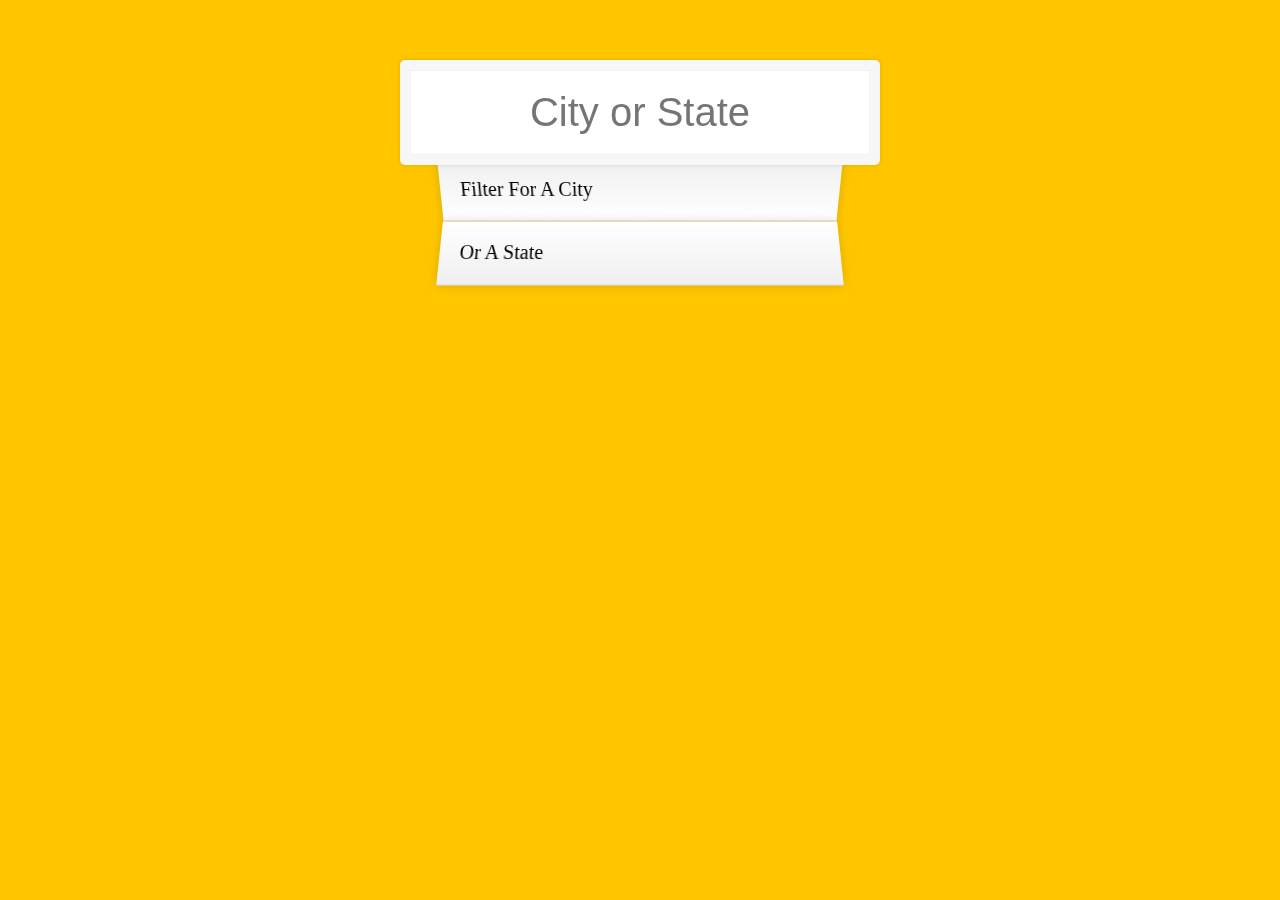
<file: ajax/index.html>
<!DOCTYPE html>
<html lang="en">

<head>
    <meta charset="UTF-8">
    <title>Type Ahead 👀</title>
    <link rel="stylesheet" href="css/style.css">
</head>

<body>

    <form class="search-form">
        <input type="text" class="search" placeholder="City or State">
        <ul class="suggestions">
            <li>Filter for a city</li>
            <li>or a state</li>
        </ul>
    </form>
    <script src="js/script.js"></script>
</body>

</html>
</file>
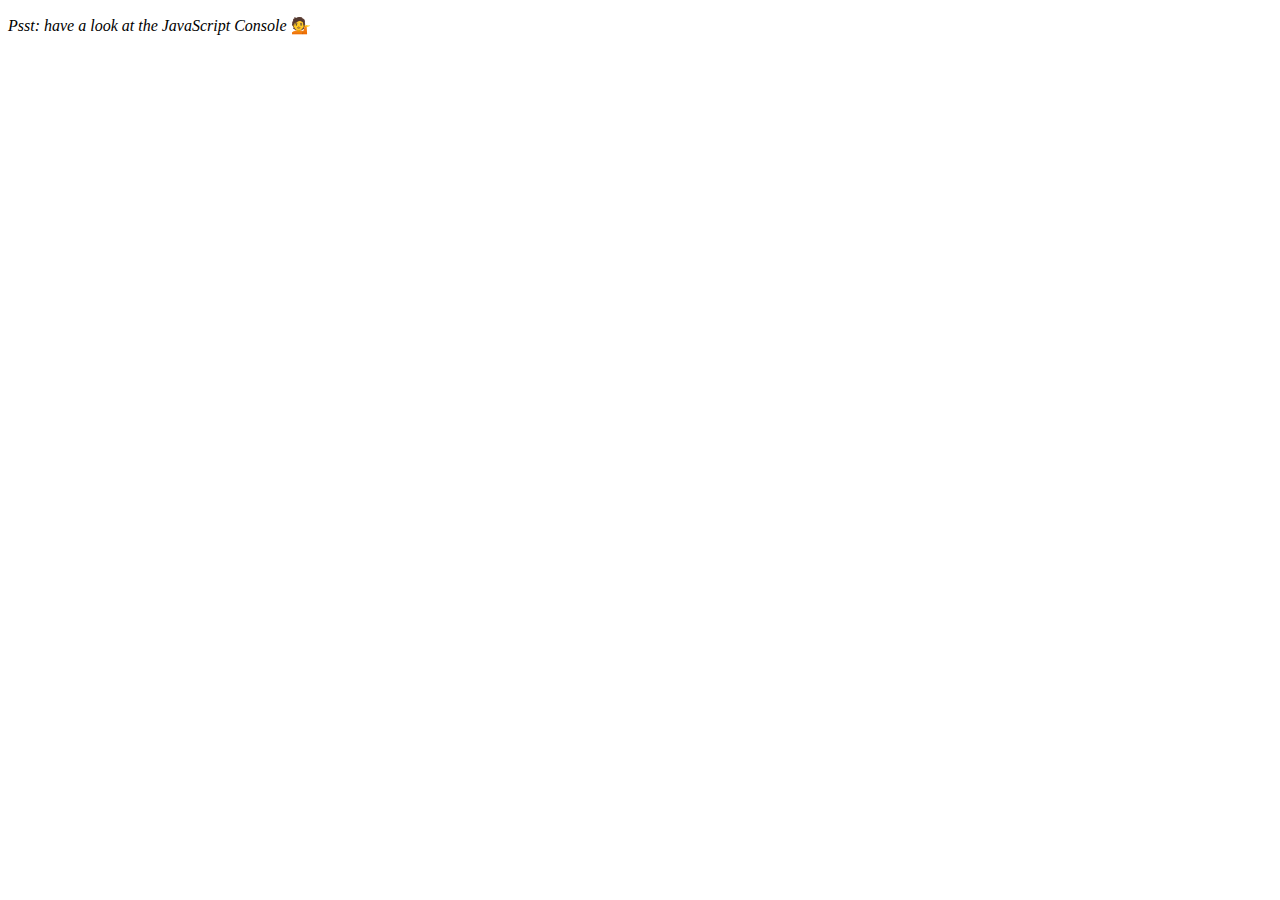
<file: array-cardio-2/index.html>
<!DOCTYPE html>
<html lang="en">

<head>
    <meta charset="UTF-8">
    <title>Array Cardio 💪💪</title>
</head>

<body>
    <p><em>Psst: have a look at the JavaScript Console</em> 💁</p>
    <script>
        // ## Array Cardio Day 2

        const people = [{
            name: 'Wes',
            year: 1988
        }, {
            name: 'Kait',
            year: 1986
        }, {
            name: 'Irv',
            year: 1970
        }, {
            name: 'Lux',
            year: 2015
        }];

        const comments = [{
            text: 'Love this!',
            id: 523423
        }, {
            text: 'Super good',
            id: 823423
        }, {
            text: 'You are the best',
            id: 2039842
        }, {
            text: 'Ramen is my fav food ever',
            id: 123523
        }, {
            text: 'Nice Nice Nice!',
            id: 542328
        }];

        // Some and Every Checks
        // Array.prototype.some() // is at least one person 19 or older?
        const isAdult = people.some((person) => (new Date()).getFullYear() - person.year > 19);
        console.log({
            isAdult
        });
        // Array.prototype.every() // is everyone 19 or older?
        const allAdult = people.every((person) => (new Date()).getFullYear() - person.year > 19);
        console.log({
            allAdult
        });
        // Array.prototype.find()
        // Find is like filter, but instead returns just the one you are looking for
        // find the comment with the ID of 823423
        const com = comments.find(comment => comment.id === 823423);
        console.log(com);
        // Array.prototype.findIndex()
        // Find the comment with this ID
        // delete the comment with the ID of 823423
        const index = comments.findIndex(coment => coment.id === 823423);
        const arr = comments.splice(index, 1);


        console.log(comments);
    </script>
</body>

</html>
</file>
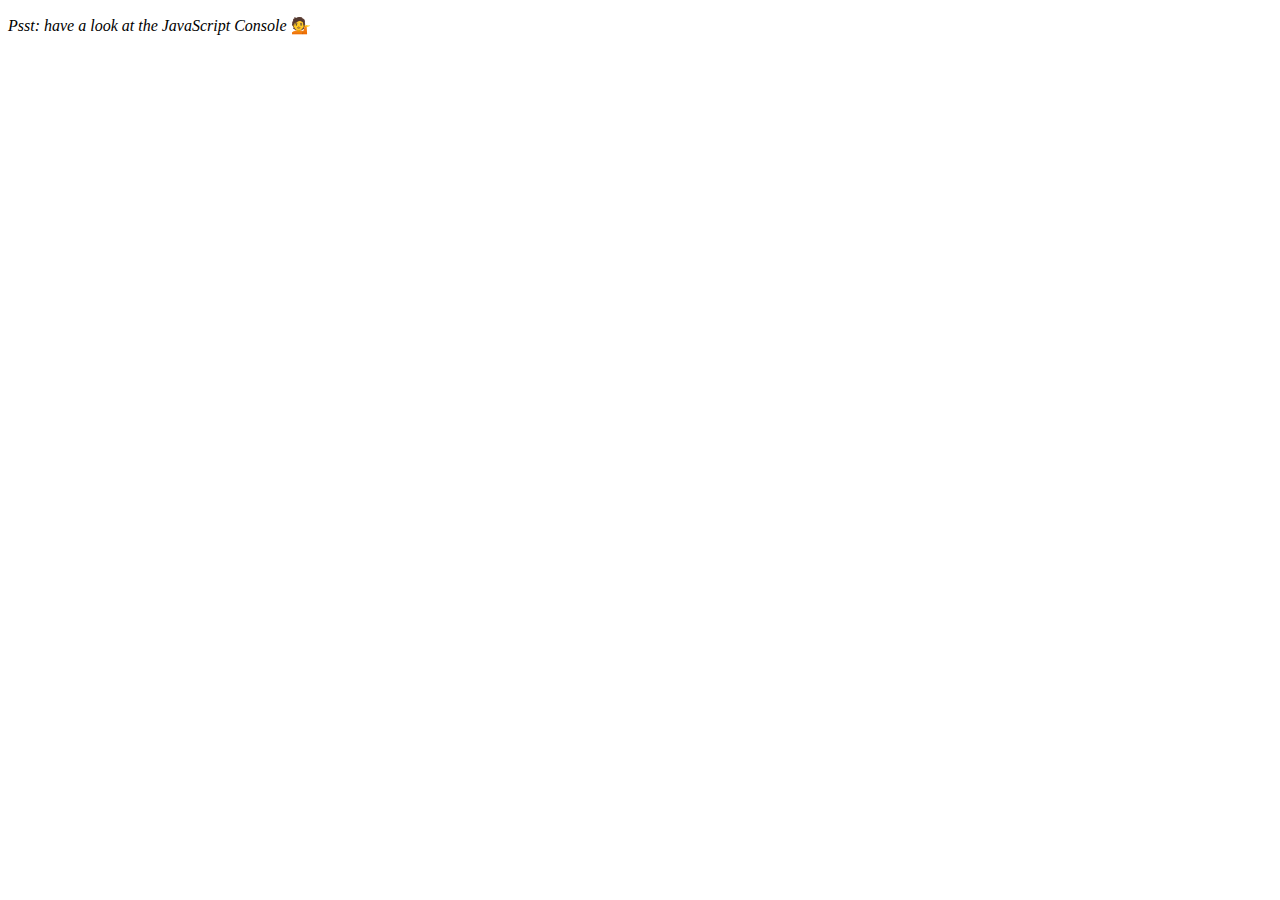
<file: array-cardio/index.html>
<!DOCTYPE html>
<html lang="en">

<head>
    <meta charset="UTF-8">
    <title>Array Cardio 💪</title>
</head>

<body>
    <p><em>Psst: have a look at the JavaScript Console</em> 💁</p>
    <script>
        // Get your shorts on - this is an array workout!
        // ## Array Cardio Day 1

        // Some data we can work with

        const inventors = [{
            first: 'Albert',
            last: 'Einstein',
            year: 1879,
            passed: 1955
        }, {
            first: 'Isaac',
            last: 'Newton',
            year: 1643,
            passed: 1727
        }, {
            first: 'Galileo',
            last: 'Galilei',
            year: 1564,
            passed: 1642
        }, {
            first: 'Marie',
            last: 'Curie',
            year: 1867,
            passed: 1934
        }, {
            first: 'Johannes',
            last: 'Kepler',
            year: 1571,
            passed: 1630
        }, {
            first: 'Nicolaus',
            last: 'Copernicus',
            year: 1473,
            passed: 1543
        }, {
            first: 'Max',
            last: 'Planck',
            year: 1858,
            passed: 1947
        }, {
            first: 'Katherine',
            last: 'Blodgett',
            year: 1898,
            passed: 1979
        }, {
            first: 'Ada',
            last: 'Lovelace',
            year: 1815,
            passed: 1852
        }, {
            first: 'Sarah E.',
            last: 'Goode',
            year: 1855,
            passed: 1905
        }, {
            first: 'Lise',
            last: 'Meitner',
            year: 1878,
            passed: 1968
        }, {
            first: 'Hanna',
            last: 'Hammarström',
            year: 1829,
            passed: 1909
        }];

        const people = ['Beck, Glenn', 'Becker, Carl', 'Beckett, Samuel', 'Beddoes, Mick', 'Beecher, Henry', 'Beethoven, Ludwig', 'Begin, Menachem', 'Belloc, Hilaire', 'Bellow, Saul', 'Benchley, Robert', 'Benenson, Peter', 'Ben-Gurion, David', 'Benjamin, Walter', 'Benn, Tony', 'Bennington, Chester', 'Benson, Leana', 'Bent, Silas', 'Bentsen, Lloyd', 'Berger, Ric', 'Bergman, Ingmar', 'Berio, Luciano', 'Berle, Milton', 'Berlin, Irving', 'Berne, Eric', 'Bernhard, Sandra', 'Berra, Yogi', 'Berry, Halle', 'Berry, Wendell', 'Bethea, Erin', 'Bevan, Aneurin', 'Bevel, Ken', 'Biden, Joseph', 'Bierce, Ambrose', 'Biko, Steve', 'Billings, Josh', 'Biondo, Frank', 'Birrell, Augustine', 'Black, Elk', 'Blair, Robert', 'Blair, Tony', 'Blake, William'];

        // Array.prototype.filter()
        // 1. Filter the list of inventors for those who were born in the 1500's
        const filteredInventors = inventors.filter(inventor => inventor.year > 1500 && inventor.year < 1600);
        console.log(filteredInventors);
        // Array.prototype.map()
        // 2. Give us an array of the inventors' first and last names
        const mappedInventors = inventors.map((inventor) => {
            return {
                first: inventor.first,
                last: inventor.last
            }
        });

        console.log(mappedInventors);
        // Array.prototype.sort()
        // 3. Sort the inventors by birthdate, oldest to youngest
        const sorted = inventors.sort((a, b) => a.year - b.year);
        console.log(sorted);

        // Array.prototype.reduce()
        // 4. How many years did all the inventors live?
        const total = inventors.reduce((year, inventor) => year + (inventor.passed - inventor.year), 0);
        console.log(total);

        // 5. Sort the inventors by years lived
        // const livedYears = inventors.sort((a, b) => ((a.passed - a.year) - (b.passed - b.year)));
        // console.log(livedYears);
        const ageArray = inventors.map((inventor) => {
            inventor.age = inventor.passed - inventor.year;
            return inventor;
        }).sort((a, b) => a.age - b.age);
        console.log(ageArray);

        const totalAge = ageArray.reduce((total, inventor) => total + inventor.age, 0);
        console.log(totalAge);

        // 6. create a list of Boulevards in Paris that contain 'de' anywhere in the name
        // https://en.wikipedia.org/wiki/Category:Boulevards_in_Paris
        const deNames = inventors.filter((inventor) => (inventor.first.indexOf('de') >= 0 || inventor.last.indexOf('de') >= 0));
        console.log(deNames);
        // 7. sort Exercise
        // Sort the people alphabetically by last name
        const byLastName = people.sort((firstOne, secondOne) => {
            const [afirst, alast] = firstOne.split(', ');
            const [bfirst, blast] = secondOne.split(', ');

            return alast > blast ? 1 : -1;
        });
        console.log(byLastName);
        // 8. Reduce Exercise
        // Sum up the instances of each of these
        const data = ['car', 'car', 'truck', 'truck', 'bike', 'walk', 'car', 'van', 'bike', 'walk', 'car', 'van', 'car', 'truck'];

        const instances = data.reduce((obj, item) => {
            if (!obj[item]) {
                obj[item] = 0;
            }
            obj[item]++;
            return obj;
        }, {});

        console.log(instances);
    </script>
</body>

</html>
</file>
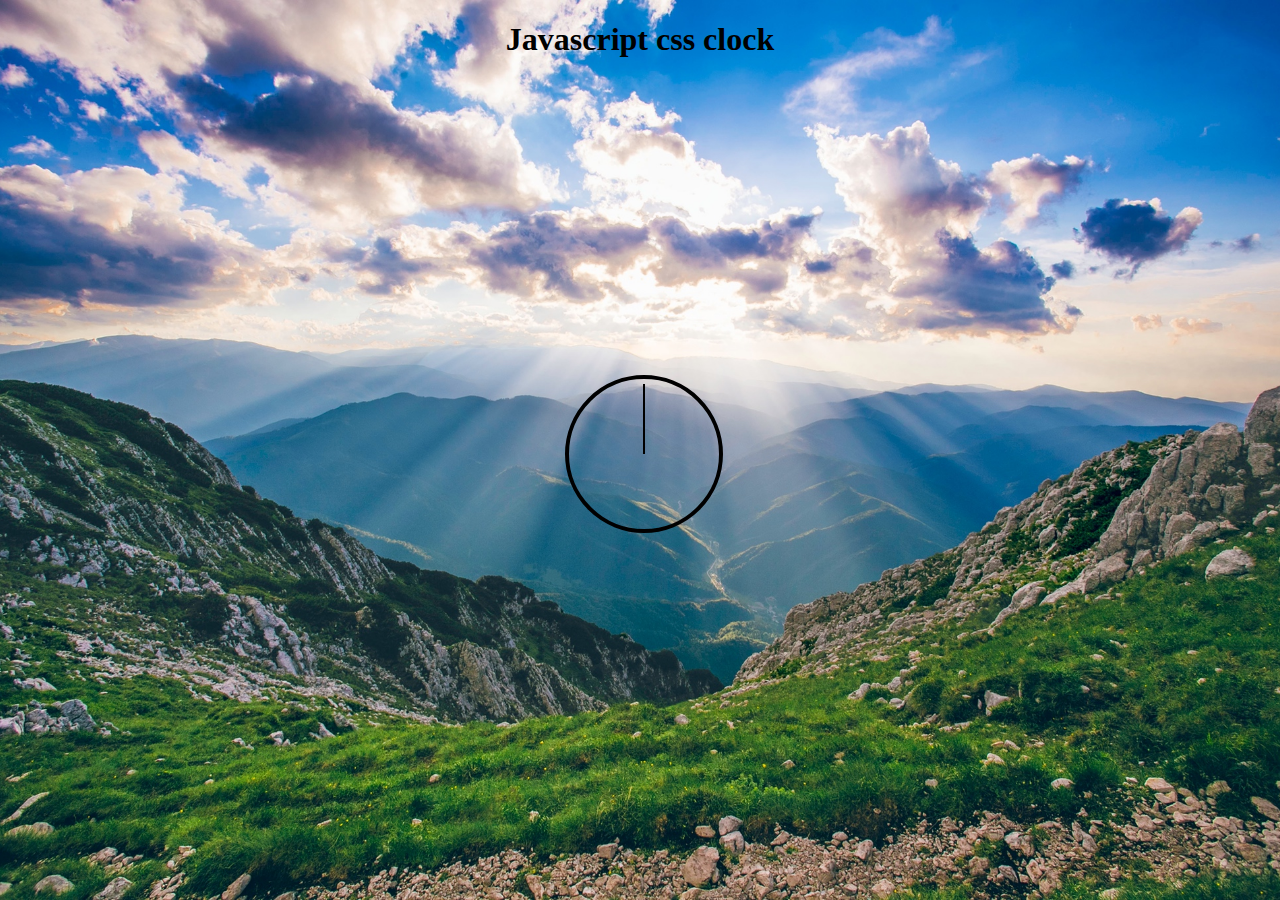
<file: css-js-clock/index.html>
<!DOCTYPE html>
<html lang="en">

<head>
    <meta charset="UTF-8">
    <meta name="viewport" content="width=device-width, initial-scale=1.0">
    <meta http-equiv="X-UA-Compatible" content="ie=edge">
    <title>Js - css - clock</title>
    <link rel="stylesheet" type="" href="css/style.css">
</head>

<body>
    <h1>Javascript css clock</h1>
    <div class="clock">
        <div class="clock-face">
            <div class="hand hour-hand"></div>
            <div class="hand minute-hand"></div>
            <div class="hand second-hand"></div>
        </div>
    </div>
    <script src="js/script.js"></script>
</body>

</html>
</file>
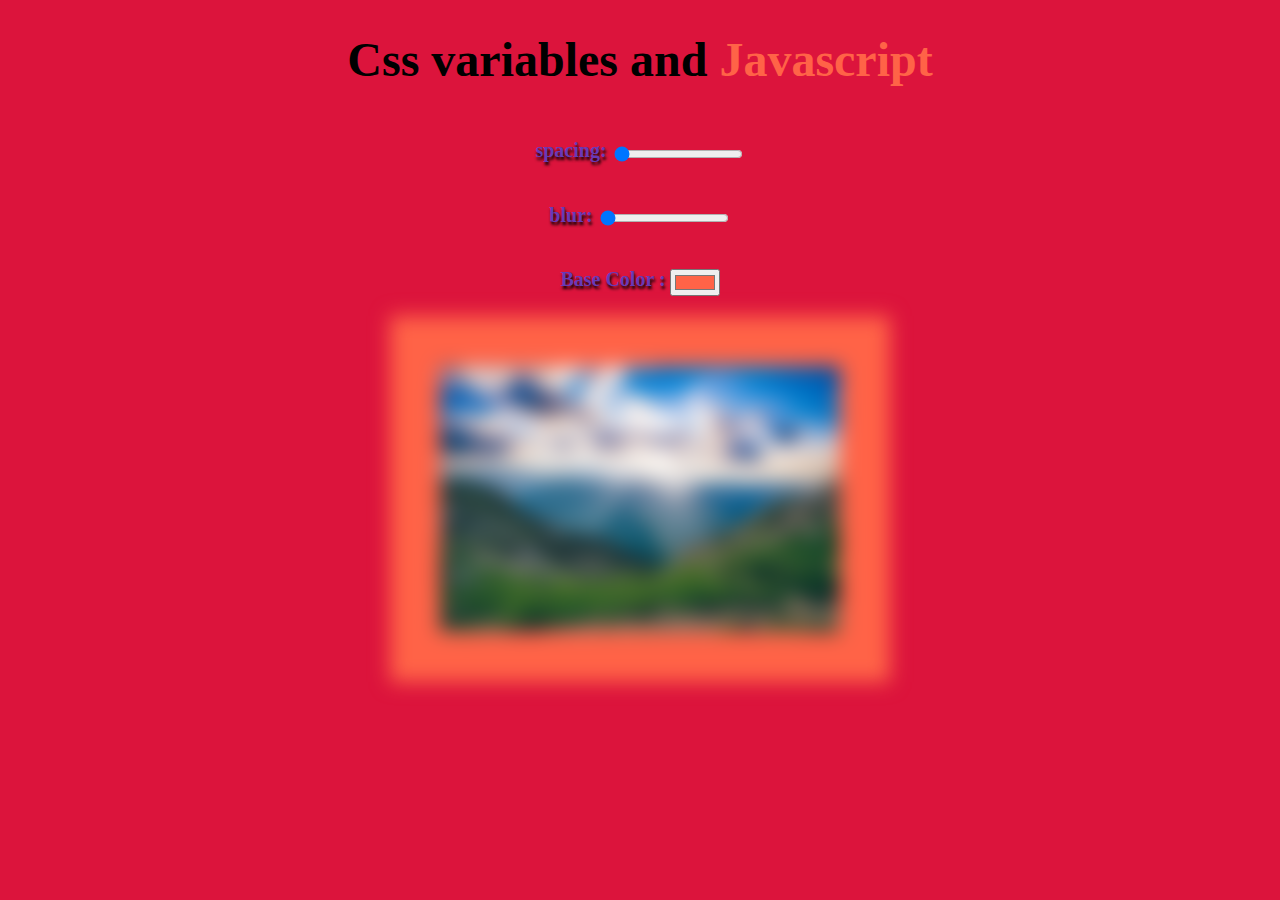
<file: cssvar/index.html>
<!DOCTYPE html>
<html lang="en">

<head>
    <meta charset="UTF-8">
    <meta name="viewport" content="width=device-width, initial-scale=1.0">
    <meta http-equiv="X-UA-Compatible" content="ie=edge">
    <title>Css variable and Javascript</title>
    <link rel="stylesheet" type="" href="css/style.css">
</head>

<body>
    <h1>Css variables and <span class="hl">Javascript</span></h1>
    <div>
        <label for="spacing">spacing: </label>
        <input type="range" id="spacing" name="spacing" min="0" max="200" step="10" value="0" data-sizing="px">
    </div>

    <div>
        <label for="blur">blur: </label>
        <input type="range" id="blur" name="blur" min="0" max="200" step="10" value="0" data-sizing="px">
    </div>

    <div>
        <label for="base-color">Base Color :</label>
        <input type="color" id="baser" name="base" value="#ff6347">
    </div>

    <img src="images/bg.jpg" alt="">


    <script src="js/script.js"></script>
</body>

</html>
</file>
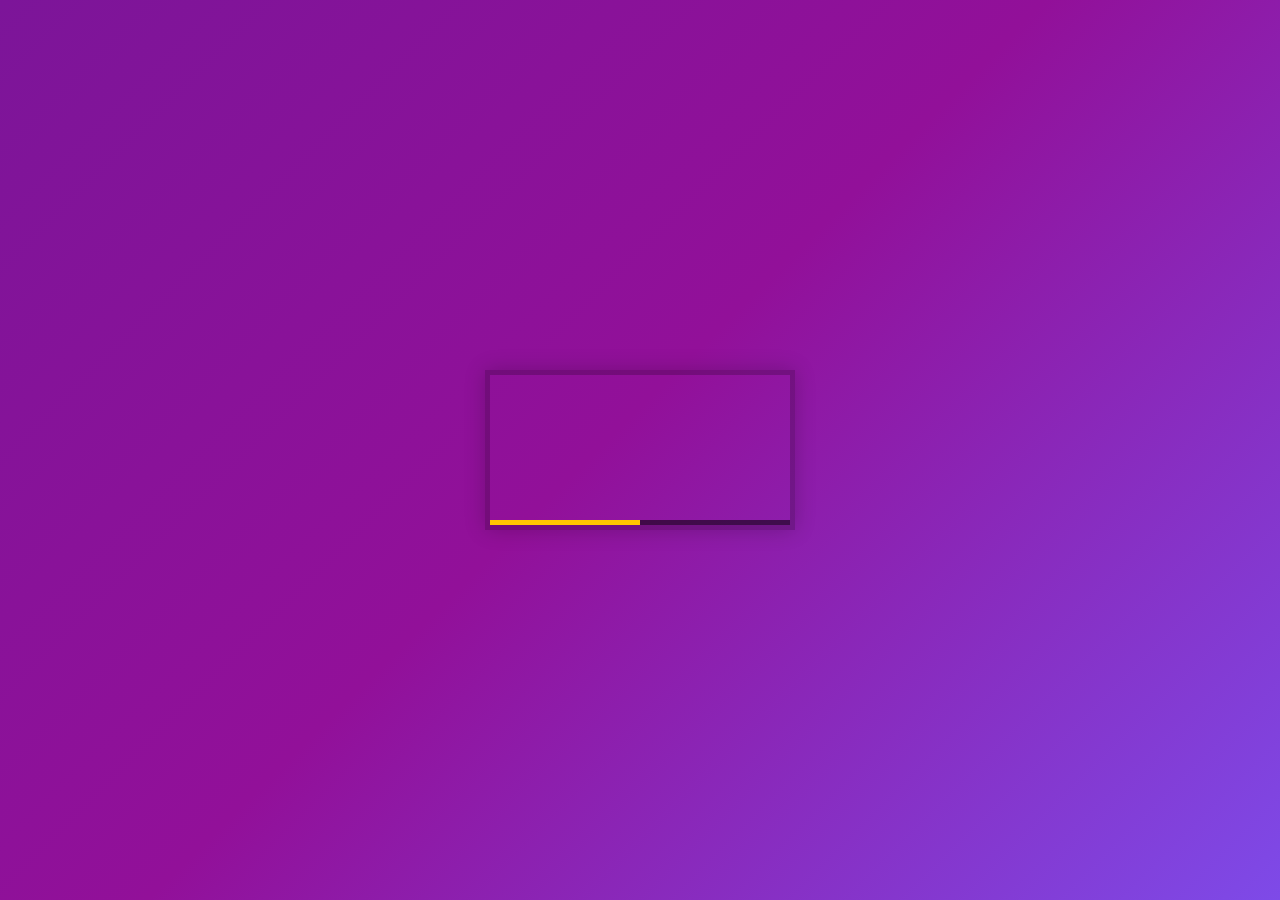
<file: custom-video-player/index.html>
<!DOCTYPE html>
<html lang="en">

<head>
    <meta charset="UTF-8">
    <title>HTML Video Player</title>
    <link rel="stylesheet" href="css/style.css">
</head>

<body>

    <div class="player">
        <video class="player__video viewer" src="https://player.vimeo.com/external/194837908.sd.mp4?s=c350076905b78c67f74d7ee39fdb4fef01d12420&profile_id=164"></video>

        <div class="player__controls">
            <div class="progress">
                <div class="progress__filled"></div>
            </div>
            <button class="player__button toggle" title="Toggle Play">►</button>
            <input type="range" name="volume" class="player__slider" min="0" max="1" step="0.05" value="1">
            <input type="range" name="playbackRate" class="player__slider" min="0.5" max="2" step="0.1" value="1">
            <button data-skip="-10" class="player__button">« 10s</button>
            <button data-skip="25" class="player__button">25s »</button>
        </div>
    </div>

    <script src="js/scripts.js"></script>
</body>

</html>
</file>
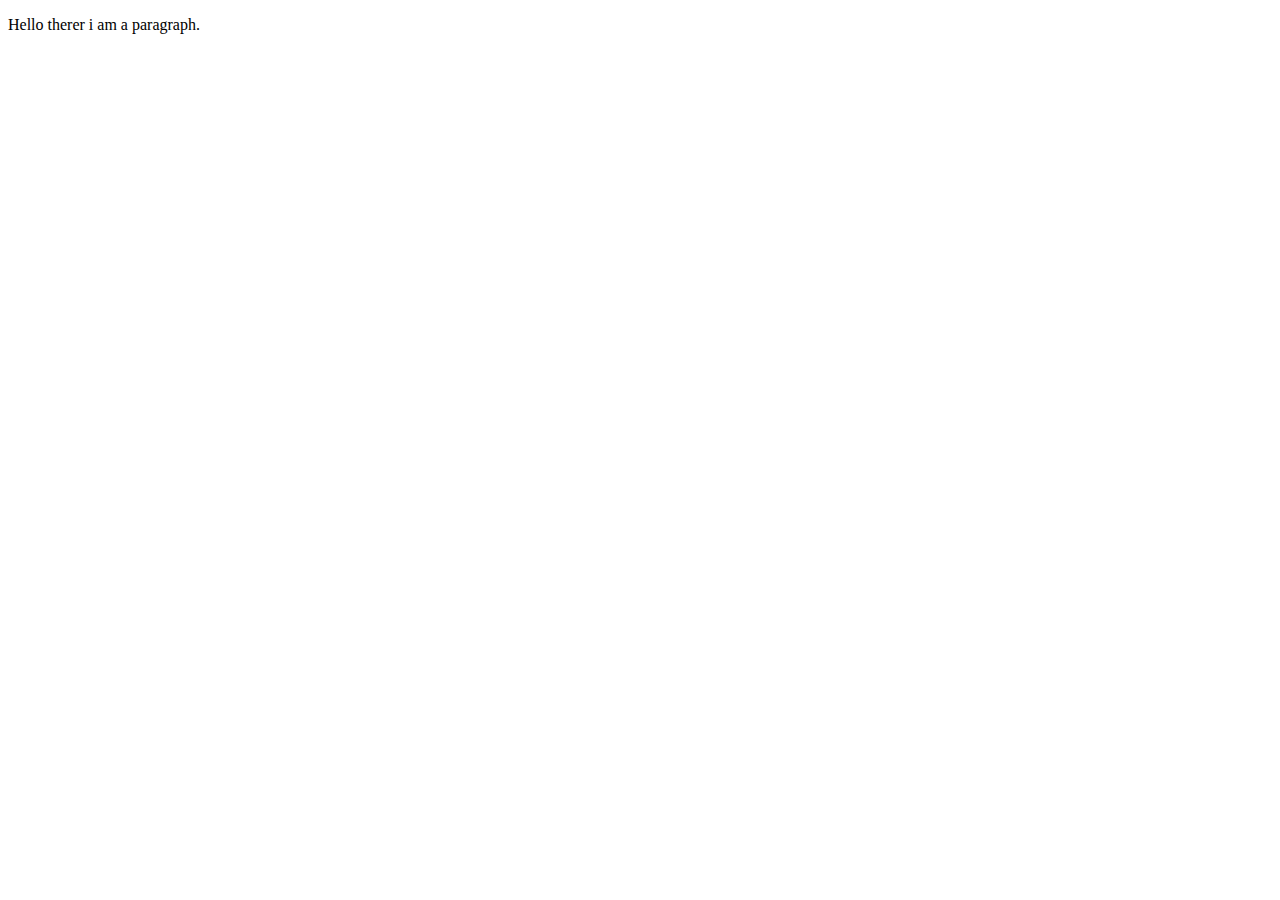
<file: devtools/index.html>
<!DOCTYPE html>
<html lang="en">

<head>
    <meta charset="UTF-8">
    <meta name="viewport" content="width=device-width, initial-scale=1.0">
    <meta http-equiv="X-UA-Compatible" content="ie=edge">
    <title>Dev Tools</title>
</head>

<body>
    <p onclick="changeTogreen()"> Hello therer i am a paragraph.</p>
    <script>
        function changeTogreen(e) {
            const p = document.querySelector('p');
            p.style.color = 'green';
            p.style.fontSize = '40px';
        }

        console.log('Hello there %s', 'Shameer');
        console.log('%c Huree', 'color:red;font-size:13px;');
        console.warn('Warning');
        console.error("Errror");
        console.info('Info text');
    </script>
</body>

</html>
</file>
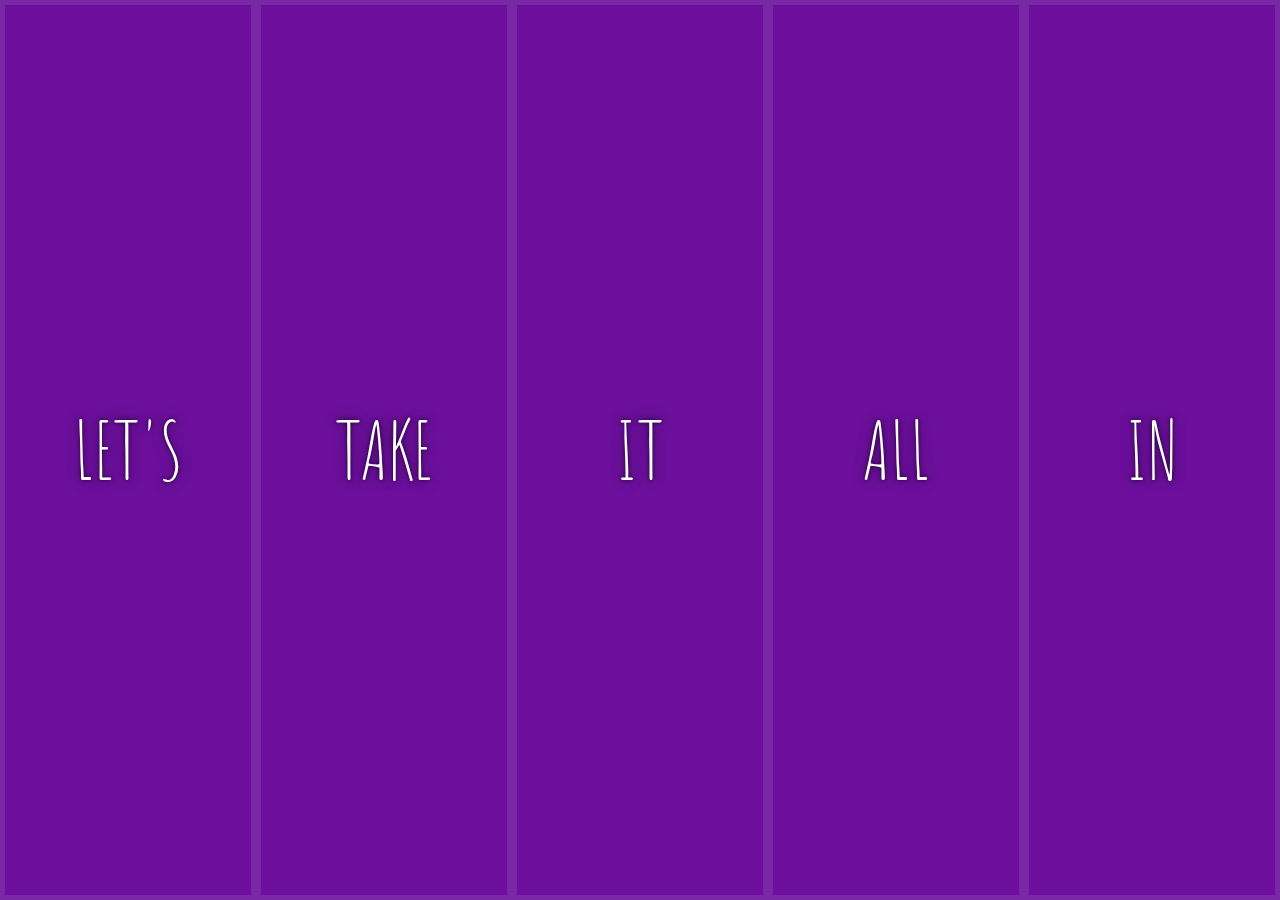
<file: flexpanels/index.html>
<!DOCTYPE html>
<html lang="en">

<head>
    <meta charset="UTF-8">
    <meta name="viewport" content="width=device-width, initial-scale=1.0">
    <meta http-equiv="X-UA-Compatible" content="ie=edge">
    <title>Flex panels</title>
    <link href='https://fonts.googleapis.com/css?family=Amatic+SC' rel='stylesheet' type='text/css'>
    <link rel="stylesheet" type="" href="css/style.css">
</head>

<body>
    <div class="panels">
        <div class="panel panel1">
            <p>Hey</p>
            <p>Let's</p>
            <p>Dance</p>
        </div>
        <div class="panel panel2">
            <p>Give</p>
            <p>Take</p>
            <p>Receive</p>
        </div>
        <div class="panel panel3">
            <p>Experience</p>
            <p>It</p>
            <p>Today</p>
        </div>
        <div class="panel panel4">
            <p>Give</p>
            <p>All</p>
            <p>You can</p>
        </div>
        <div class="panel panel5">
            <p>Life</p>
            <p>In</p>
            <p>Motion</p>
        </div>
    </div>

    <script src="js/script.js"></script>
</body>

</html>
</file>
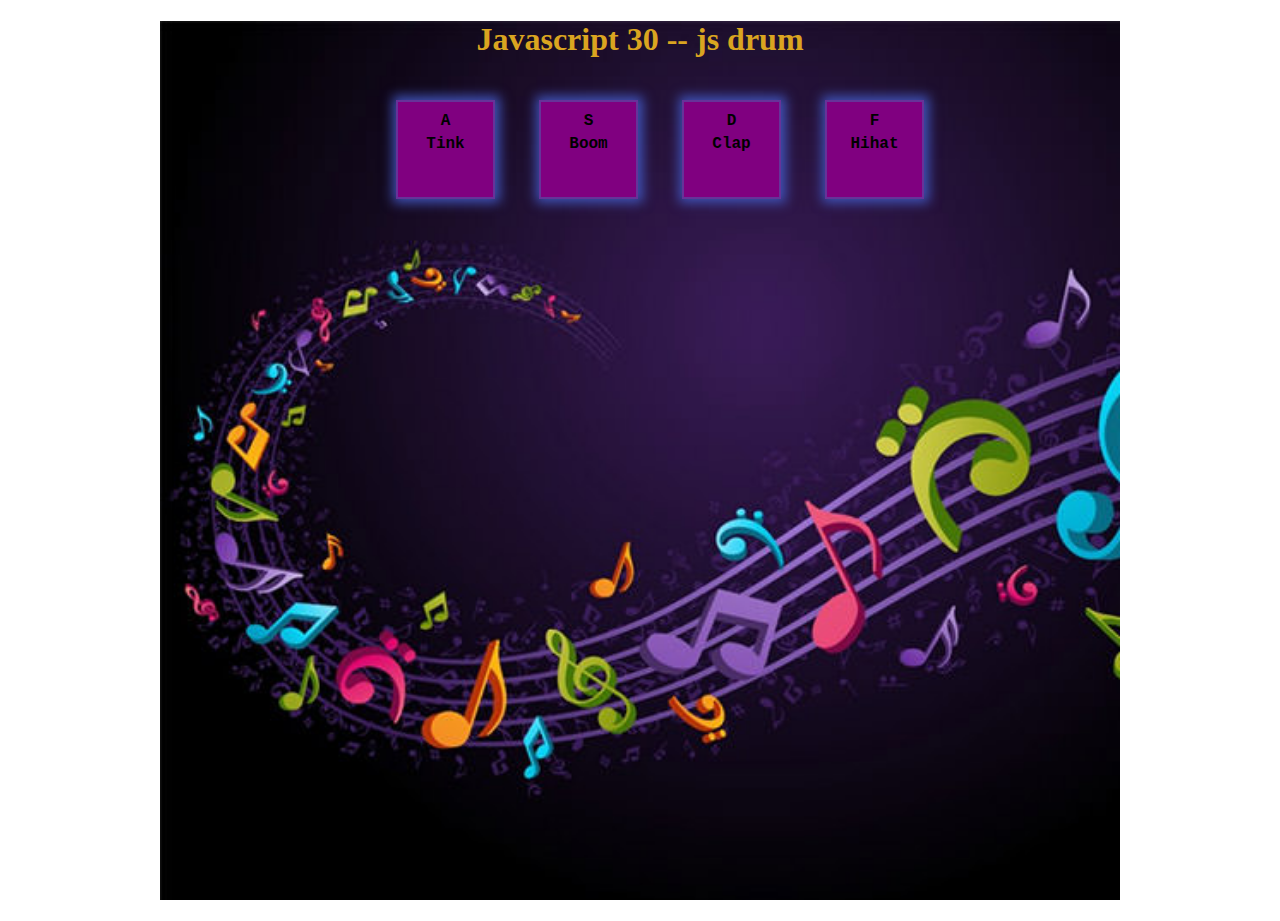
<file: jsdrum/index.html>
<!DOCTYPE html>
<html lang="en">
<head>
    <meta charset="UTF-8">
    <meta name="viewport" content="width=device-width, initial-scale=1.0">
    <meta http-equiv="X-UA-Compatible" content="ie=edge">
    <title>Js Drum</title>
    <link rel="stylesheet" type="" href="css/style.css">            
</head>
<body>
    <div class="container">
        <h1>Javascript 30 -- js drum</h1>
        <ul>
            <li class="key" data-key="65">
                <kbd>A</kbd>
                <p>Tink</p>
            </li>
            <li class="key" data-key="83">
                <kbd>S</kbd>
                <p>Boom</p>
            </li>
            </li>
            <li class="key" data-key="68">
                <kbd>D</kbd>
                <p>Clap</p>
            </li>
            </li>
            <li class="key" data-key="70">
                <kbd>F</kbd>
                <p>Hihat</p>
            </li>
        </ul>
    </div>

    <audio src="sounds/tink.wav" data-key="65"></audio>
    <audio src="sounds/boom.wav" data-key="83"></audio>
    <audio src="sounds/clap.wav" data-key="68"></audio>
    <audio src="sounds/hihat.wav" data-key="70"></audio>
    <script src="js/script.js"></script>
</body>
</html>
</file>
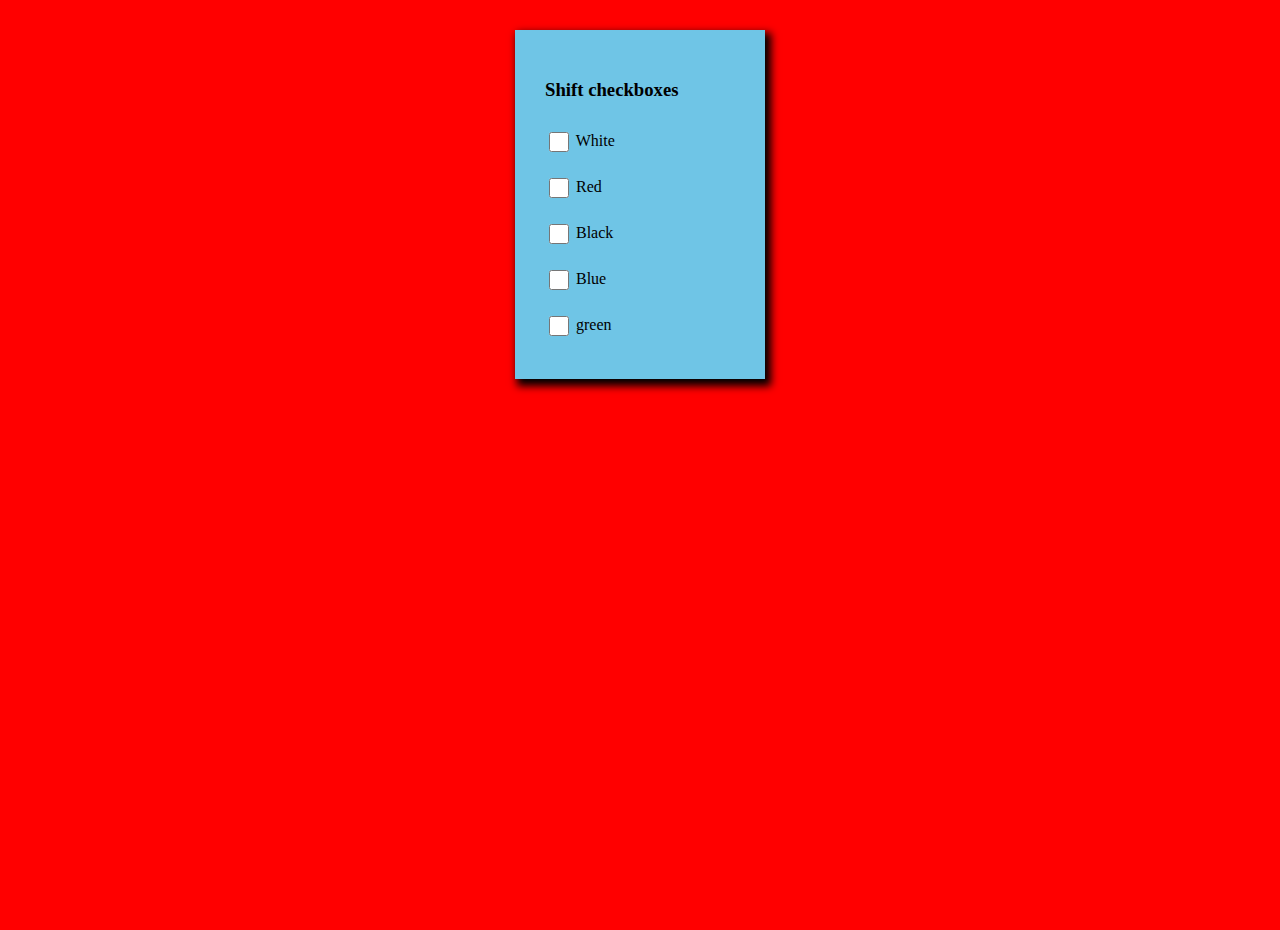
<file: shift-check/index.html>
<!DOCTYPE html>
<html lang="en">

<head>
    <meta charset="UTF-8">
    <meta name="viewport" content="width=device-width, initial-scale=1.0">
    <meta http-equiv="X-UA-Compatible" content="ie=edge">
    <title>Check box with shift click</title>
    <link rel="stylesheet" href="css/style.css">
</head>

<body>
    <div>
        <h3>Shift checkboxes</h3>
        <ul>
            <li class="item"><input type="checkbox"> <label for="">White</label></li>
            <li class="item"><input type="checkbox"> <label for="">Red</label> </li>
            <li class="item"><input type="checkbox"> <label for="">Black</label></li>
            <li class="item"><input type="checkbox"> <label for="">Blue</label></li>
            <li class="item"><input type="checkbox"> <label for="">green</label></li>
        </ul>
    </div>

    <script src="js/script.js"></script>
</body>

</html>
</file>
<file: ajax/css/style.css>
html {
      box-sizing: border-box;
      background:#ffc600;
      font-family:'helvetica neue';
      font-size: 20px;
      font-weight: 200;
    }
    *, *:before, *:after {
      box-sizing: inherit;
    }
    input {
      width: 100%;
      padding:20px;
    }

    .search-form {
      max-width:400px;
      margin:50px auto;
    }

    input.search {
      margin: 0;
      text-align: center;
      outline:0;
      border: 10px solid #F7F7F7;
      width: 120%;
      left: -10%;
      position: relative;
      top: 10px;
      z-index: 2;
      border-radius: 5px;
      font-size: 40px;
      box-shadow: 0 0 5px rgba(0, 0, 0, 0.12), inset 0 0 2px rgba(0, 0, 0, 0.19);
    }


    .suggestions {
      margin: 0;
      padding: 0;
      position: relative;
      /*perspective:20px;*/
    }
    .suggestions li {
      background:white;
      list-style: none;
      border-bottom: 1px solid #D8D8D8;
      box-shadow: 0 0 10px rgba(0, 0, 0, 0.14);
      margin:0;
      padding:20px;
      transition:background 0.2s;
      display:flex;
      justify-content:space-between;
      text-transform: capitalize;
    }

    .suggestions li:nth-child(even) {
      transform: perspective(100px) rotateX(3deg) translateY(2px) scale(1.001);
      background: linear-gradient(to bottom,  #ffffff 0%,#EFEFEF 100%);
    }
    .suggestions li:nth-child(odd) {
      transform: perspective(100px) rotateX(-3deg) translateY(3px);
      background: linear-gradient(to top,  #ffffff 0%,#EFEFEF 100%);
    }

    span.population {
      font-size: 15px;
    }

    .hl {
      background:#ffc600;
    }

    a {
      color:black;
      background:rgba(0,0,0,0.1);
      text-decoration: none;
    }
</file>
<file: css-js-clock/css/style.css>
html,
body {
    height: 100%;
    padding: 0;
    margin: 0;
    overflow: hidden;
    position: relative;
    background: url(../images/bg.jpg) no-repeat center center;
    background-size: cover;
}

h1 {
    text-align: center;
}

.clock {
    position: absolute;
    top: 50%;
    left: 50%;
    width: 150px;
    height: 150px;
    border: 4px solid black;
    border-radius: 50%;
    margin-top: -75px;
    margin-left: -75px;
}

.clock-face {
    position: relative;
    width: 140px;
    height: 140px;
    padding: 5px;
}

.hand {
    width: 70px;
    height: 2px;
    background: black;
    position: absolute;
    top: 50%;
    margin-top: -1px;
    transform-origin: 100%;
    transform: rotate(90deg);
    transition: all 0.05s;
    transition-timing-function: cubic-bezier(0.1, 2.5, 0.59, 1);
}
</file>
<file: cssvar/css/style.css>
:root {
    --base: #ff6347;
    --spacing: 50px;
    --blur: 10px;
}

html,
body {
    height: 100%;
    padding: 0;
    margin: 0;
    overflow: hidden;
    position: relative;
    background: crimson;
    color: black;
    text-align: center;
}

h1 {
    text-align: center;
    font-size: 48px;
}

.hl {
    color: var(--base);
}

div {
    text-align: center;
    padding: 20px;
}

input {
    vertical-align: middle;
}

label {
    font-size: 20px;
    font-weight: bold;
    color: #673AB7;
    text-shadow: 1px 3px 3px black;
}

img {
    margin: 0 auto;
    max-width: 400px;
    height: auto;
    border: var(--spacing) solid var(--base);
    filter: blur(var(--blur));
}
</file>
<file: custom-video-player/css/style.css>
html {
  box-sizing: border-box;
}

*, *:before, *:after {
  box-sizing: inherit;
}

body {
  margin: 0;
  padding: 0;
  display:flex;
  background:#7A419B;
  min-height:100vh;
  background: linear-gradient(135deg, #7c1599 0%,#921099 48%,#7e4ae8 100%);
  background-size:cover;
  align-items: center;
  justify-content: center;
}

.player {
  max-width:750px;
  border:5px solid rgba(0,0,0,0.2);
  box-shadow:0 0 20px rgba(0,0,0,0.2);
  position: relative;
  font-size: 0;
  overflow: hidden;
}

/* This css is only applied when fullscreen is active. */
.player:fullscreen {
  max-width: none;
  width: 100%;
}

.player:-webkit-full-screen {
  max-width: none;
  width: 100%;
}

.player__video {
  width: 100%;
}

.player__button {
  background:none;
  border:0;
  line-height:1;
  color:white;
  text-align: center;
  outline:0;
  padding: 0;
  cursor:pointer;
  max-width:50px;
}

.player__button:focus {
  border-color: #ffc600;
}

.player__slider {
  width:10px;
  height:30px;
}

.player__controls {
  display:flex;
  position: absolute;
  bottom:0;
  width: 100%;
  transform: translateY(100%) translateY(-5px);
  transition:all .3s;
  flex-wrap:wrap;
  background:rgba(0,0,0,0.1);
}

.player:hover .player__controls {
  transform: translateY(0);
}

.player:hover .progress {
  height:15px;
}

.player__controls > * {
  flex:1;
}

.progress {
  flex:10;
  position: relative;
  display:flex;
  flex-basis:100%;
  height:5px;
  transition:height 0.3s;
  background:rgba(0,0,0,0.5);
  cursor:ew-resize;
}

.progress__filled {
  width:50%;
  background:#ffc600;
  flex:0;
  flex-basis:50%;
}

/* unholy css to style input type="range" */

input[type=range] {
  -webkit-appearance: none;
  background:transparent;
  width: 100%;
  margin: 0 5px;
}
input[type=range]:focus {
  outline: none;
}
input[type=range]::-webkit-slider-runnable-track {
  width: 100%;
  height: 8.4px;
  cursor: pointer;
  box-shadow: 1px 1px 1px rgba(0, 0, 0, 0), 0 0 1px rgba(13, 13, 13, 0);
  background: rgba(255,255,255,0.8);
  border-radius: 1.3px;
  border: 0.2px solid rgba(1, 1, 1, 0);
}
input[type=range]::-webkit-slider-thumb {
  height: 15px;
  width: 15px;
  border-radius: 50px;
  background: #ffc600;
  cursor: pointer;
  -webkit-appearance: none;
  margin-top: -3.5px;
  box-shadow:0 0 2px rgba(0,0,0,0.2);
}
input[type=range]:focus::-webkit-slider-runnable-track {
  background: #bada55;
}
input[type=range]::-moz-range-track {
  width: 100%;
  height: 8.4px;
  cursor: pointer;
  box-shadow: 1px 1px 1px rgba(0, 0, 0, 0), 0 0 1px rgba(13, 13, 13, 0);
  background: #ffffff;
  border-radius: 1.3px;
  border: 0.2px solid rgba(1, 1, 1, 0);
}
input[type=range]::-moz-range-thumb {
  box-shadow: 0 0 0 rgba(0, 0, 0, 0), 0 0 0 rgba(13, 13, 13, 0);
  height: 15px;
  width: 15px;
  border-radius: 50px;
  background: #ffc600;
  cursor: pointer;
}
</file>
<file: flexpanels/css/style.css>
html {
     box-sizing: border-box;
     background: #ffc600;
     font-family: 'helvetica neue';
     font-size: 20px;
     font-weight: 200;
 }
 
 body {
     margin: 0;
 }
 
 *,
 *:before,
 *:after {
     box-sizing: inherit;
 }
 
 .panels {
     min-height: 100vh;
     overflow: hidden;
     display: flex;
 }
 
 .panel {
     background: #6B0F9C;
     box-shadow: inset 0 0 0 5px rgba(255, 255, 255, 0.1);
     color: white;
     text-align: center;
     align-items: center;
     /* Safari transitionend event.propertyName === flex */
     /* Chrome + FF transitionend event.propertyName === flex-grow */
     transition: font-size 0.7s cubic-bezier(0.61, -0.19, 0.7, -0.11), flex 0.7s cubic-bezier(0.61, -0.19, 0.7, -0.11), background 0.2s;
     font-size: 20px;
     background-size: cover;
     background-position: center;
     flex: 1;
     justify-content: center;
     align-items: center;
     display: flex;
     flex-direction: column;
 }
 
 .panel1 {
     background-image: url(https://source.unsplash.com/gYl-UtwNg_I/1500x1500);
 }
 
 .panel2 {
     background-image: url(https://source.unsplash.com/1CD3fd8kHnE/1500x1500);
 }
 
 .panel3 {
     background-image: url(https://images.unsplash.com/photo-1465188162913-8fb5709d6d57?ixlib=rb-0.3.5&q=80&fm=jpg&crop=faces&cs=tinysrgb&w=1500&h=1500&fit=crop&s=967e8a713a4e395260793fc8c802901d);
 }
 
 .panel4 {
     background-image: url(https://source.unsplash.com/ITjiVXcwVng/1500x1500);
 }
 
 .panel5 {
     background-image: url(https://source.unsplash.com/3MNzGlQM7qs/1500x1500);
 }
 
 .panel>* {
     margin: 0;
     width: 100%;
     transition: transform 0.5s;
     flex: 1 0 auto;
     display: flex;
     justify-content: center;
     align-items: center;
     align-content: center;
 }
 
 .panel>*:first-child {
     transform: translateY(-100%);
 }
 
 .panel.open-active>*:first-child {
     transform: translateY(0);
 }
 
 .panel>*:last-child {
     transform: translateY(100%);
 }
 
 .panel.open-active>*:last-child {
     transform: translateY(0);
 }
 
 .panel p {
     text-transform: uppercase;
     font-family: 'Amatic SC', cursive;
     text-shadow: 0 0 4px rgba(0, 0, 0, 0.72), 0 0 14px rgba(0, 0, 0, 0.45);
     font-size: 2em;
 }
 
 .panel p:nth-child(2) {
     font-size: 4em;
 }
 
 .panel.open {
     flex: 5;
     font-size: 40px;
 }
</file>
<file: jsdrum/css/style.css>
html,body{
    height: 100%;
    padding:0;
    margin: 0;
    overflow: hidden;
    box-sizing: border-box;
}
h1{
    color: goldenrod;
}
.container{
    max-width: 960px;
    background: plum url(../images/bg.jpg) no-repeat;
    margin: 0 auto;
    background-size: cover;
    height: 100%;
    text-align: center;
}

ul{
    list-style: none;
}

li{
    display: inline-block;
    padding: 10px;
    margin: 20px;
    min-width: 75px;
    min-height: 75px;
    background: purple;
    border: 2px solid rebeccapurple;
    box-shadow: 1px 0px 11px 4px #3F51B5;
    transition: 0.1s;
    text-align: center;
    font-size: large;
    font-weight: bolder;
    font-family: monospace;
}

.golden{
    border: 4px solid goldenrod;
    box-shadow: 1px 0px 11px 4px gold;
}
p{
    margin: 5px;
}
</file>
<file: shift-check/css/style.css>
*,
*::after,
*::before {
    box-sizing: border-box;
}

html,
body {
    width: 100%;
    height: 100%;
    margin: 0;
    padding: 0;
}

body {
    background: red;
}

div {
    margin: 0 auto;
    margin-top: 30px;
    padding: 30px;
    background: #6fc5e6;
    max-width: 250px;
    box-shadow: 4px 5px 8px 2px black;
}

ul {
    padding: 0;
    margin: 0 auto;
}

li {
    list-style: none;
    padding: 10px 0px;
}

input[type="checkbox"] {
    vertical-align: middle;
    width: 20px;
    height: 20px;
}

input[type=checkbox]:checked+label {
    color: #f00;
    font-style: normal;
    text-decoration: line-through;
}
</file>
